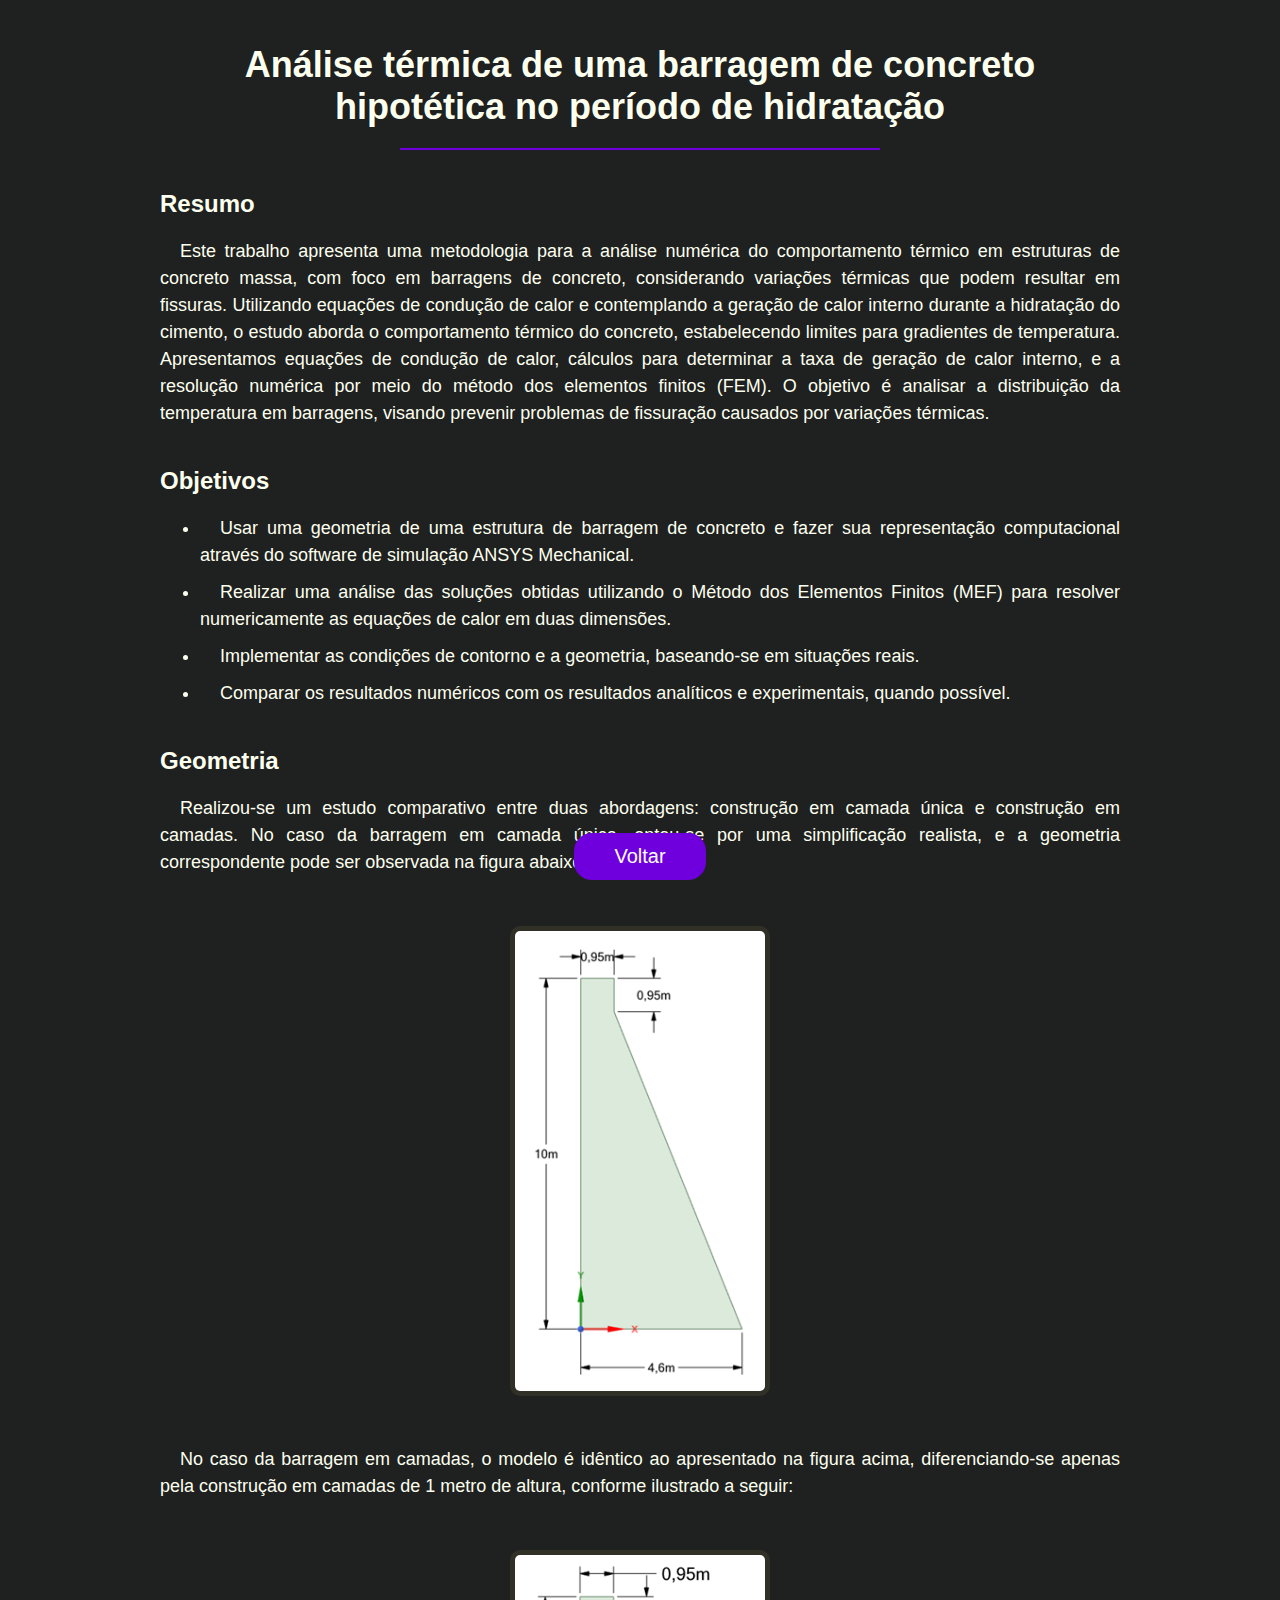
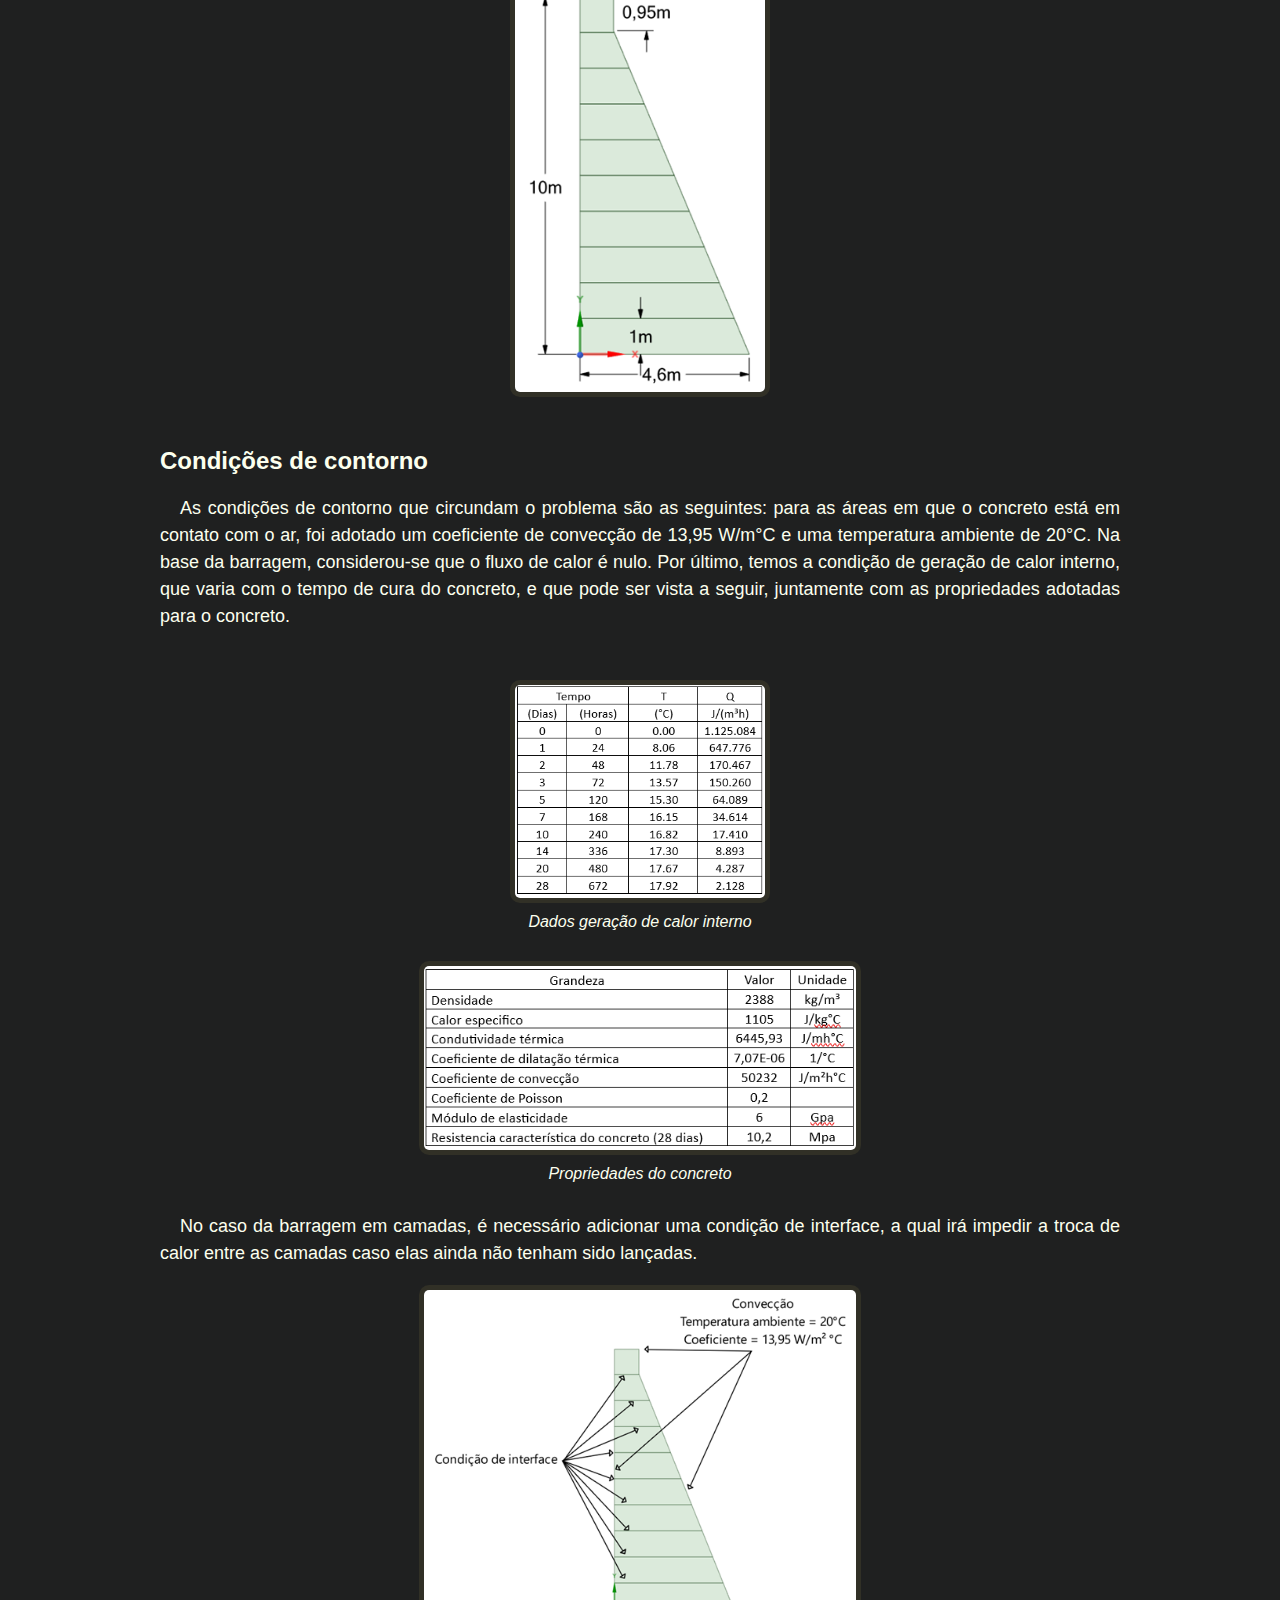
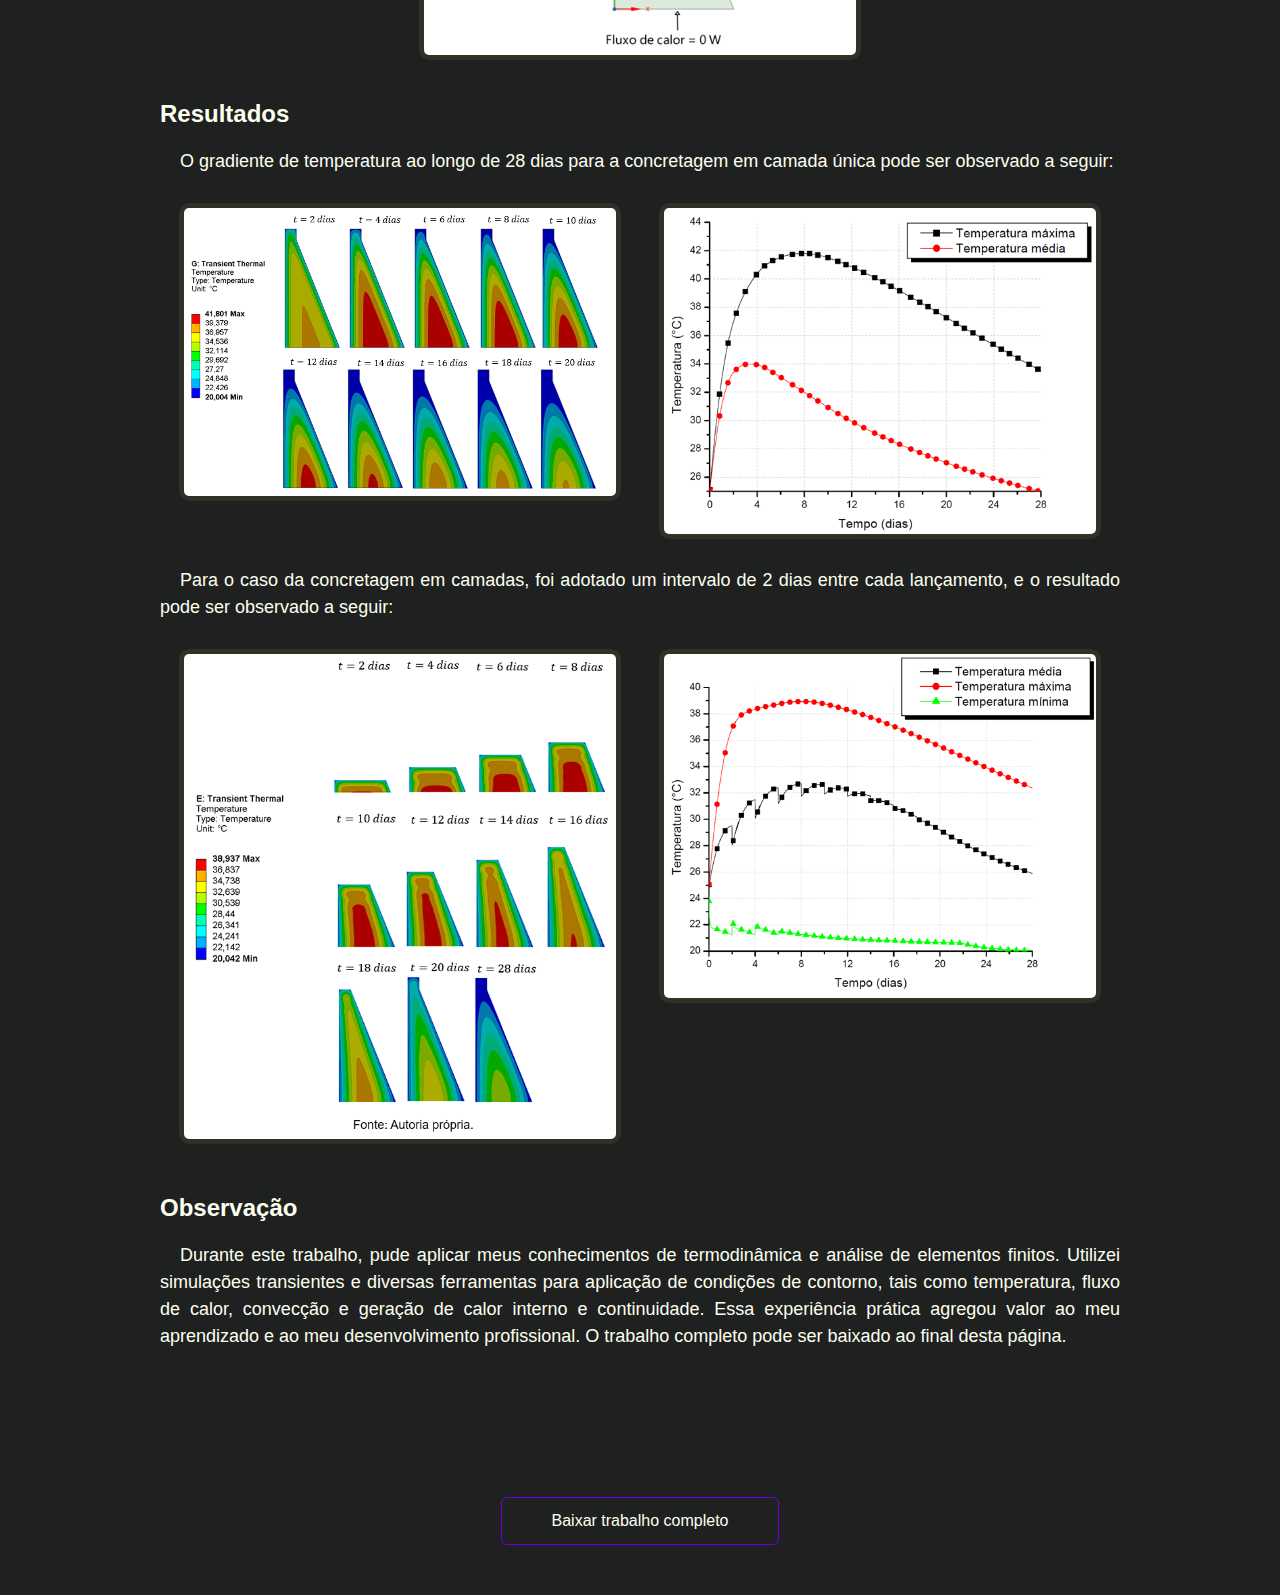
<file: Estudos/Estudo1.html>
<!DOCTYPE html>
<html lang="pt-BR">
<head>
    <meta charset="UTF-8">
    <meta name="viewport" content="width=device-width, initial-scale=1.0">
    <title>Sua Página</title>
    <link rel="stylesheet" href="Estudoestilo.css">
</head>
<body>
    <div class="container">
        <h1>Análise térmica de uma barragem de concreto hipotética no período de hidratação</h1>
        <div class="line"></div>
        <div class="content">
            <h2>Resumo</h2>
            <p>Este trabalho apresenta uma metodologia para a análise numérica do 
                comportamento térmico em estruturas de concreto massa, com foco em barragens de 
                concreto, considerando variações térmicas que podem resultar em fissuras. Utilizando 
                equações de condução de calor e contemplando a geração de calor interno durante a 
                hidratação do cimento, o estudo aborda o comportamento térmico do concreto, 
                estabelecendo limites para gradientes de temperatura. Apresentamos equações de 
                condução de calor, cálculos para determinar a taxa de geração de calor interno, e a 
                resolução numérica por meio do método dos elementos finitos (FEM). O objetivo é 
                analisar a distribuição da temperatura em barragens, visando prevenir problemas de 
                fissuração causados por variações térmicas. </p>
            
            <h2>Objetivos</h2>
            <ul>
            <li>Usar uma geometria de uma estrutura de barragem de concreto e fazer sua 
                representação computacional através do software de simulação ANSYS Mechanical.</li>
            <li>Realizar uma análise das soluções obtidas utilizando o Método dos Elementos 
                Finitos (MEF) para resolver numericamente as equações de calor em duas 
                dimensões. </li>
            <li>Implementar as condições de contorno e a geometria, baseando-se em 
                situações reais.</li>
            <li>Comparar os resultados numéricos com os resultados analíticos e 
                experimentais, quando possível. </li>
            </ul>
                
            <h2>Geometria</h2>
            <p>Realizou-se um estudo comparativo entre duas abordagens: construção em camada única e
                 construção em camadas. No caso da barragem em camada única, optou-se por uma simplificação realista,
                  e a geometria correspondente pode ser observada na figura abaixo:</p>
            <img src="../Imagens/Estudo1/Goemetria cmda unica.png" alt="Geometria">

            <p>No caso da barragem em camadas, o modelo é idêntico ao apresentado na figura acima, diferenciando-se
                 apenas pela construção em camadas de 1 metro de altura, conforme ilustrado a seguir:</p>
           <img src="../Imagens/Estudo1/Goemetria varias cmda.png" alt="Geometria camadas">

            <h2>Condições de contorno</h2>
            <p>As condições de contorno que circundam o problema são as seguintes: para as áreas em que o concreto está
                 em contato com o ar, foi adotado um coeficiente de convecção de 13,95 W/m°C e uma temperatura ambiente
                  de 20°C. Na base da barragem, considerou-se que o fluxo de calor é nulo. Por último, temos a condição
                   de geração de calor interno, que varia com o tempo de cura do concreto, e que pode ser vista a seguir,
                    juntamente com as propriedades adotadas para o concreto.</p>

            <img class="legenda" src="../Imagens/Estudo1/geracao de calor.png" alt="geração de calor interno">
            <figcaption>Dados geração de calor interno</figcaption>
            <img class="especial legenda" src="../Imagens/Estudo1/propriedades.png" alt="propriedades do concreto">
            <figcaption>Propriedades do concreto</figcaption>
            
            <p>No caso da barragem em camadas, é necessário adicionar uma condição de interface, a qual irá impedir a troca
                 de calor entre as camadas caso elas ainda não tenham sido lançadas.</p>
            <img class="especial" src="../Imagens/Estudo1/interface.png" alt="condição de interface">

            <h2>Resultados</h2>
            <p>O gradiente de temperatura ao longo de 28 dias para a concretagem em camada única pode ser observado a seguir:</p>
            <div class="resultados">
            <img class="especial" src="../Imagens/Estudo1/temperatura unica.png" alt="Temperaturas camada unica">
            <img class="especial" src="../Imagens/Estudo1/temperatura unica 2.png" alt="Temperaturas camada unica">
            </div>
            <p>Para o caso da concretagem em camadas, foi adotado um intervalo de 2 dias entre cada lançamento, e o resultado pode
                 ser observado a seguir:</p>
            <div class="resultados">
                <img class="especial" src="../Imagens/Estudo1/temperatura varias.png" alt="Temperaturas varidas camadas">
                <img class="especial" src="../Imagens/Estudo1/temperatura varias 2.png" alt="Temperaturas varidas camadas">
            </div>

            <h2>Observação</h2>
            <p class="ultimo">              
                Durante este trabalho, pude aplicar meus conhecimentos de termodinâmica e análise de elementos finitos. Utilizei simulações 
                transientes e diversas ferramentas para aplicação de condições de contorno, tais como temperatura, fluxo de calor, convecção 
                e geração de calor interno e continuidade. Essa experiência prática agregou valor ao meu 
                aprendizado e ao meu desenvolvimento profissional. O trabalho completo pode ser baixado ao final desta página.
            </p>



            <!-- Adicione mais subtítulos e imagens conforme necessário -->
        </div>
    </div>
    <a class="footer-link" href="../index.html">Voltar</a>
    <a href="Trabalho - Modelo Final - Matheus Nunes Ortlieb.pdf" download class="btn btn2"> Baixar trabalho completo</a>
</body>
</html>
</file>
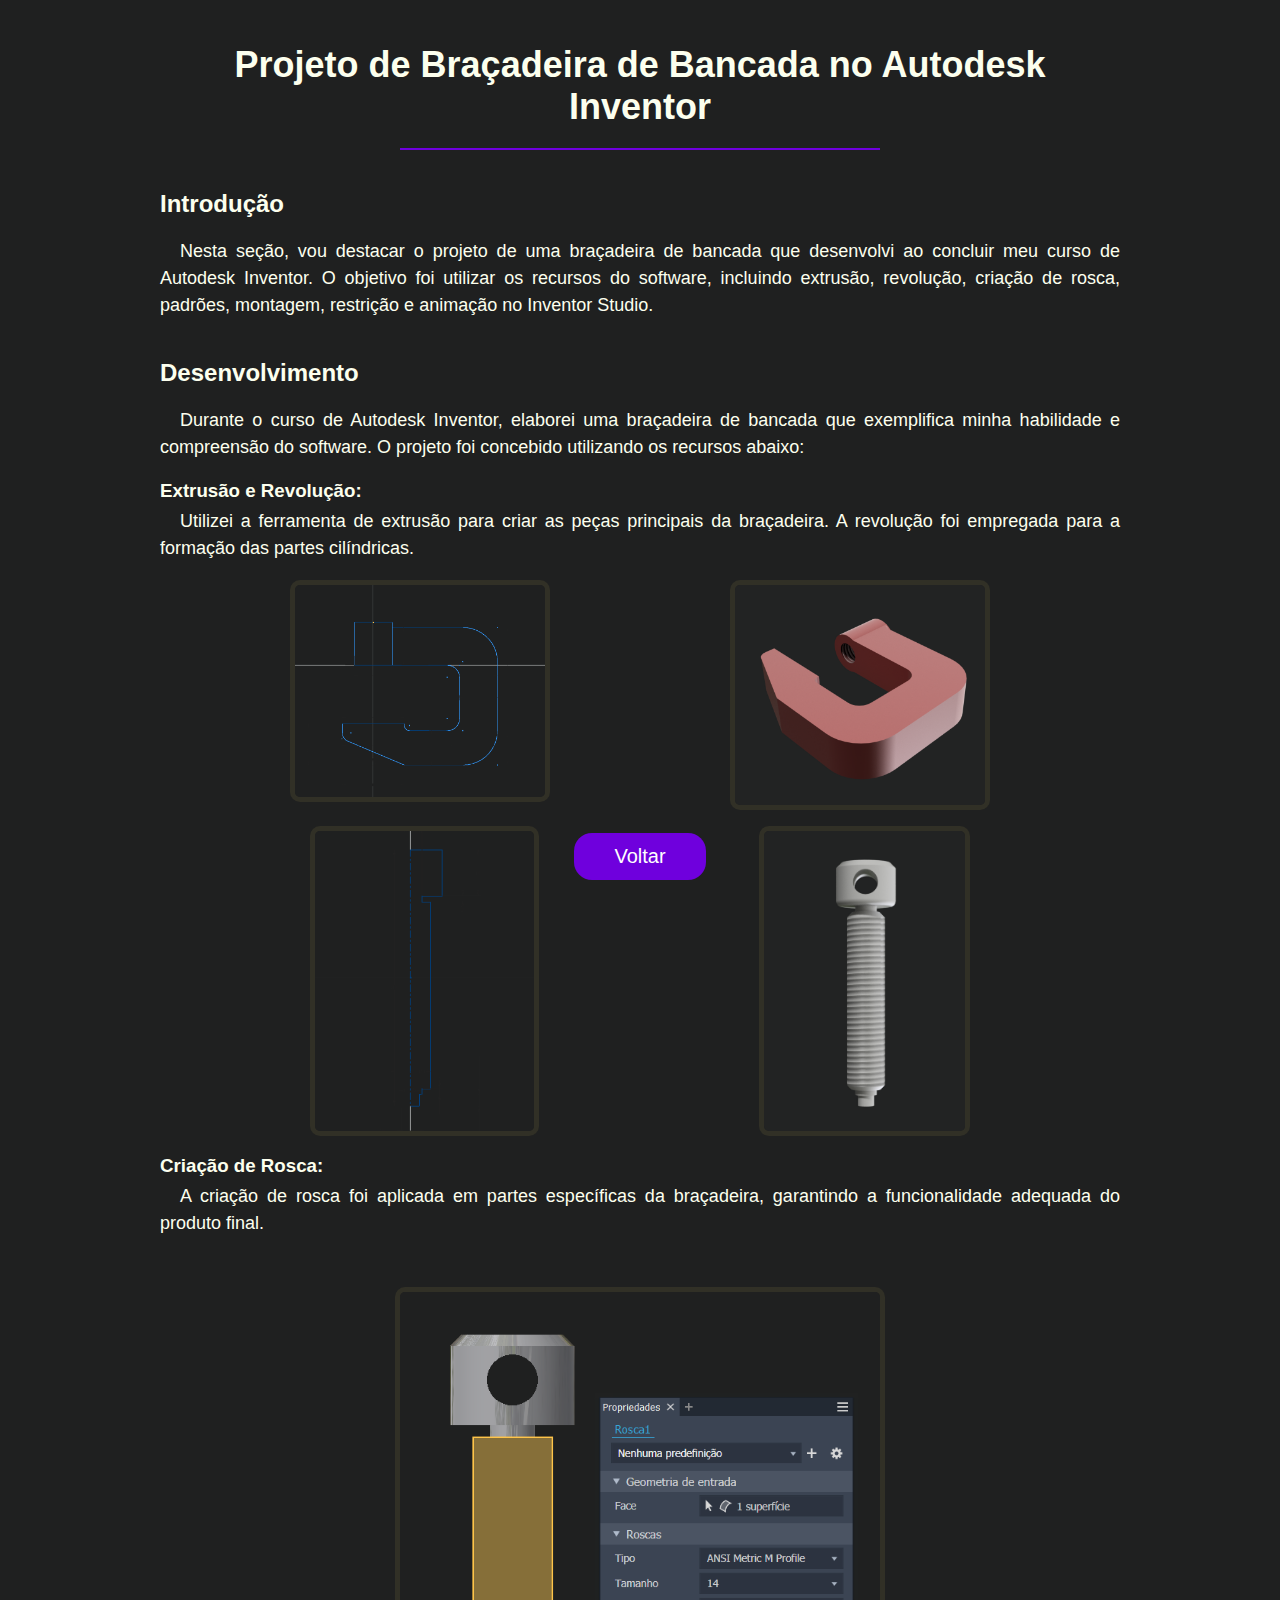
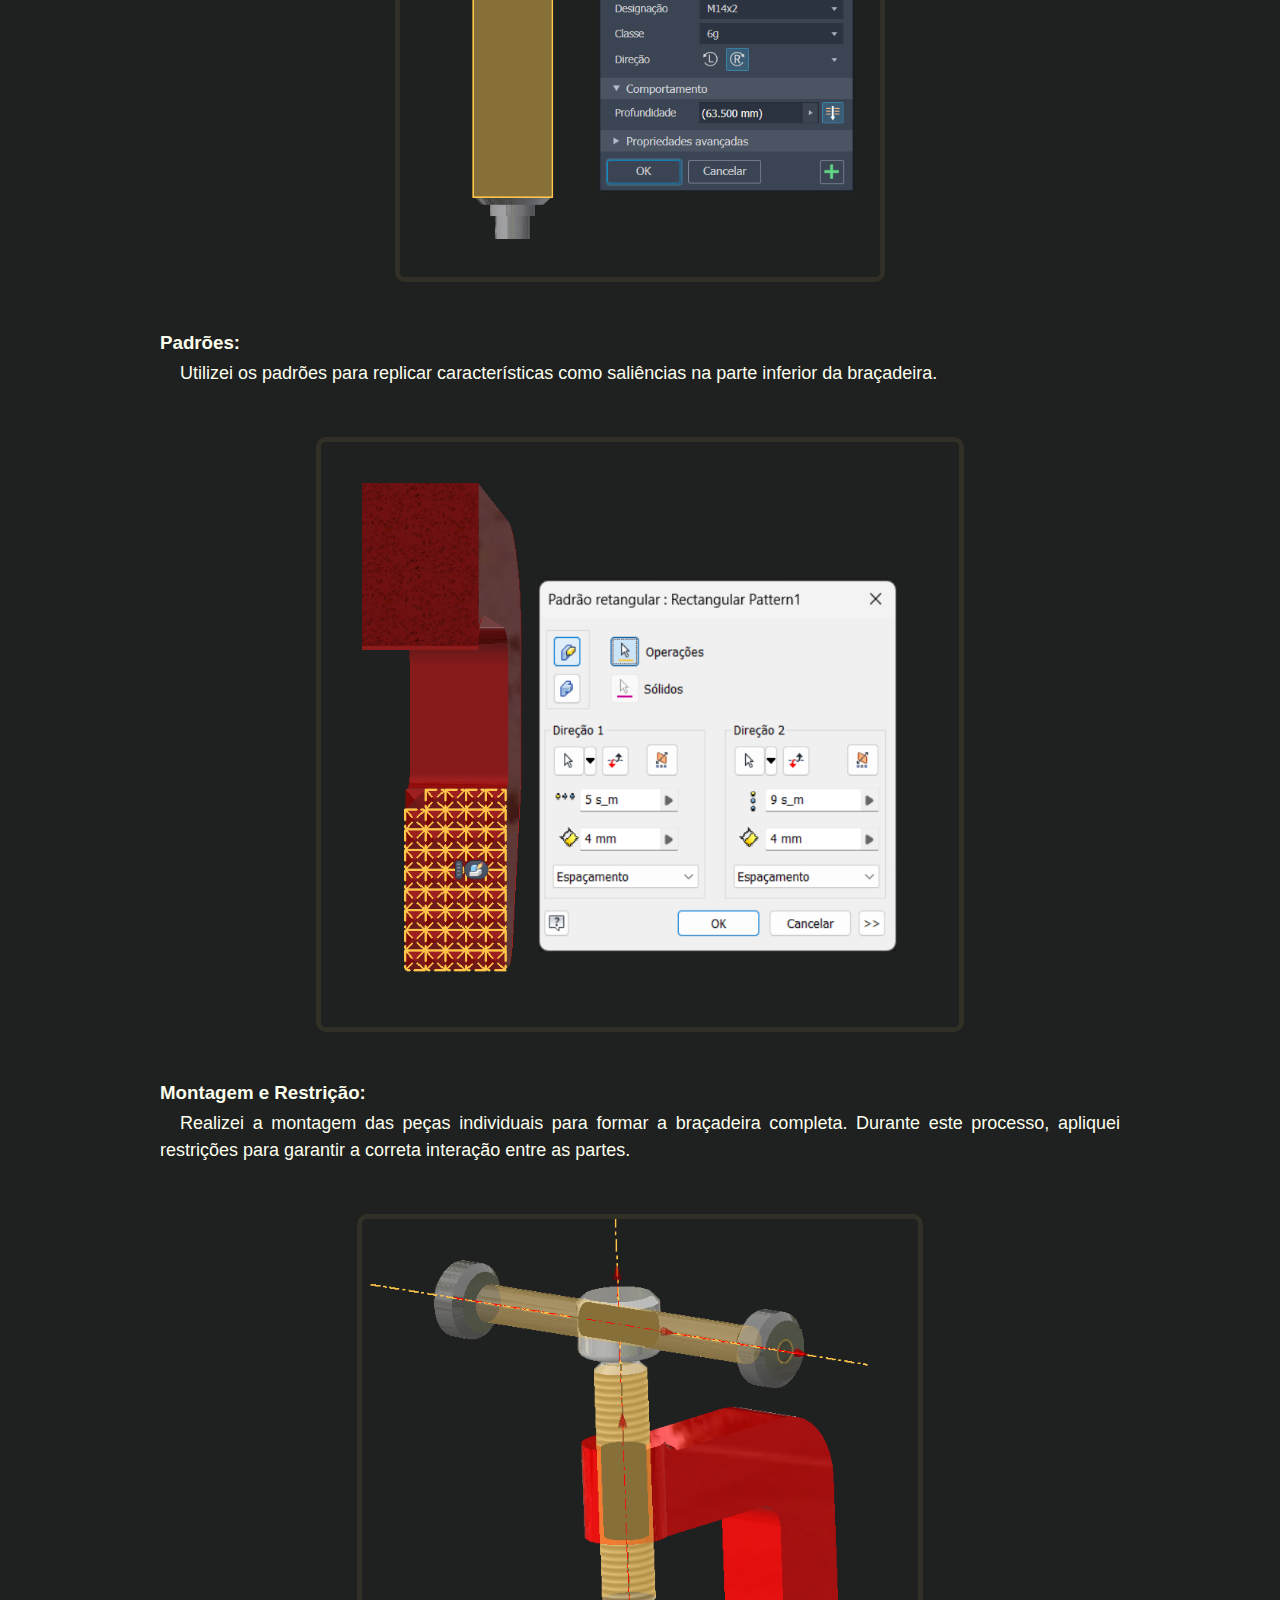
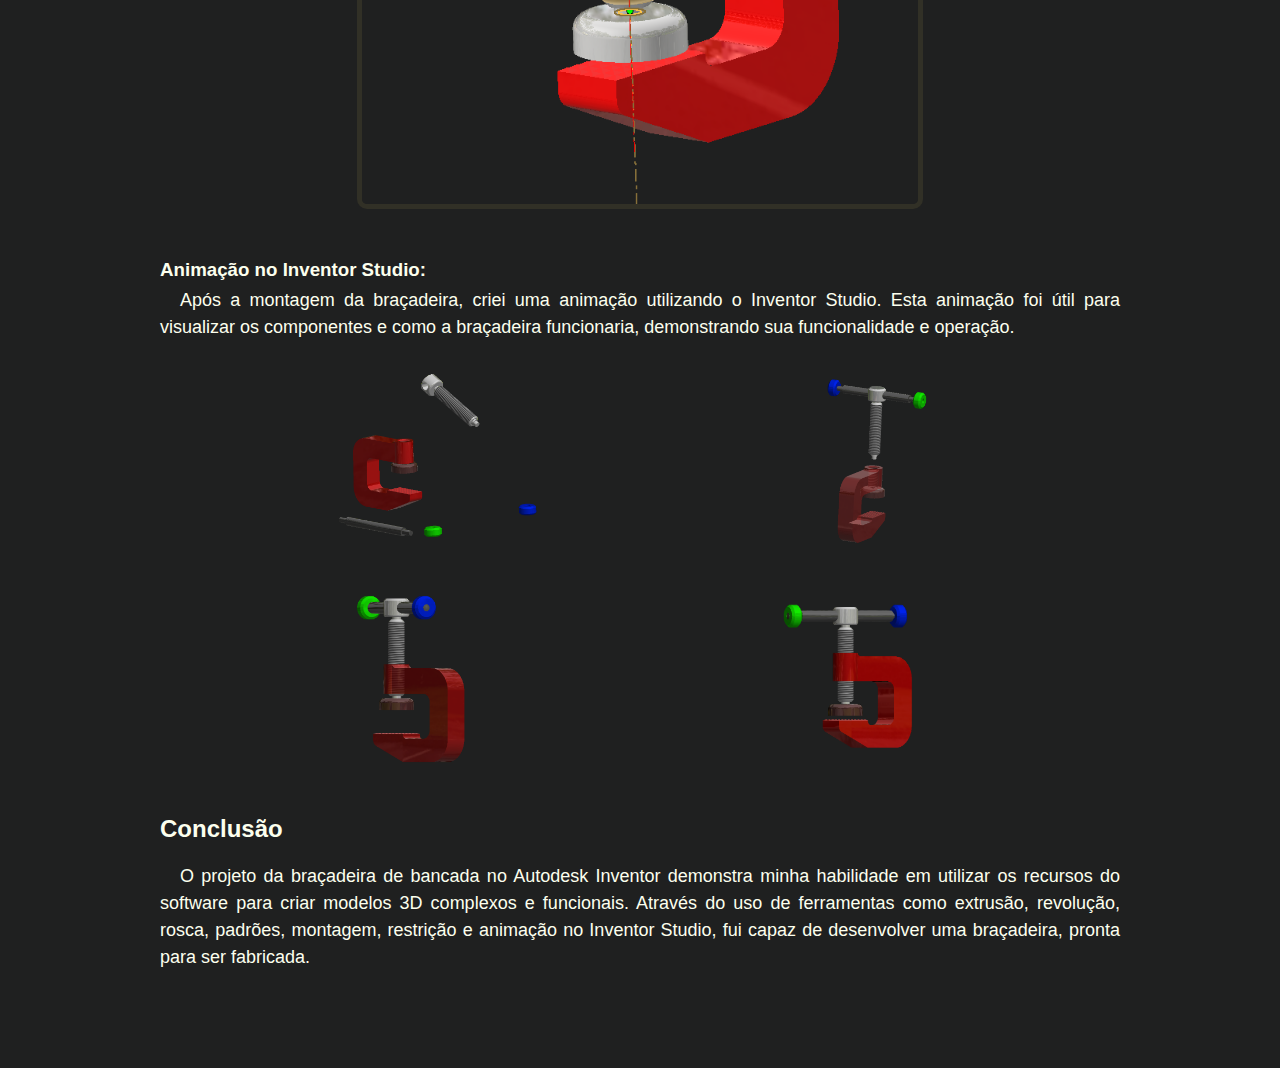
<file: Estudos/Estudo2.html>
<!DOCTYPE html>
<html lang="pt-BR">
<head>
    <meta charset="UTF-8">
    <meta name="viewport" content="width=device-width, initial-scale=1.0">
    <title>Sua Página</title>
    <link rel="stylesheet" href="Estudoestilo.css">
</head>
<body>
    <div class="container">
        <h1>Projeto de Braçadeira de Bancada no Autodesk Inventor</h1>
        <div class="line"></div>
        <div class="content">
            <h2>Introdução</h2>
            <p>Nesta seção, vou destacar o projeto de uma braçadeira de bancada que desenvolvi ao concluir meu 
                curso de Autodesk Inventor. O objetivo foi utilizar os recursos do software, incluindo extrusão, 
                revolução, criação de rosca, padrões, montagem, restrição e animação no Inventor Studio.
            </p>
            
            <h2>Desenvolvimento</h2>
            <p>Durante o curso de Autodesk Inventor, elaborei uma braçadeira de bancada que exemplifica minha 
                habilidade e compreensão do software. O projeto foi concebido utilizando os recursos abaixo:
            </p>

            <h3>Extrusão e Revolução:</h3>
            <p>Utilizei a ferramenta de extrusão para criar as peças principais da braçadeira. A revolução 
                foi empregada para a formação das partes cilíndricas.
            </p>
            <figure class="estudo2">
                <img src="../Imagens/Estudo2/Corpo2.png" alt="Imagem 2">
                <img src="../Imagens/Estudo2/Corpo.png" alt="Imagem 2">                
            </figure>
            <figure class="estudo2">
                <img src="../Imagens/Estudo2/Revolve1.png" alt="Imagem 2">
                <img src="../Imagens/Estudo2/Revolve2.png" alt="Imagem 2">
            </figure>

            <h3>Criação de Rosca:</h3>
            <p>A criação de rosca foi aplicada em partes específicas da braçadeira, garantindo a funcionalidade 
                adequada do produto final.</p>
                <img class="grande" src="../Imagens/Estudo2/Rosca.png" alt="Imagem 2">

            <h3>Padrões:</h3>
            <p>Utilizei os padrões para replicar características como saliências na parte inferior da braçadeira.</p>
            <img class="grande" src="../Imagens/Estudo2/padrão.png" alt="Imagem 2">

            <h3>Montagem e Restrição:</h3>
            <p>Realizei a montagem das peças individuais para formar a braçadeira completa. Durante este processo, 
                apliquei restrições para garantir a correta interação entre as partes.
            </p>
            <img class="grande" src="../Imagens/Estudo2/montagem2.png" alt="Imagem 2">

            <h3>Animação no Inventor Studio:</h3>
            <p>Após a montagem da braçadeira, criei uma animação utilizando o Inventor Studio. Esta animação foi 
                útil para visualizar os componentes e como a braçadeira funcionaria, demonstrando sua funcionalidade e operação.
            </p>
            <figure class="estudo22">
                <img src="../Imagens/Estudo2/animação1.png" alt="Imagem 2">
                <img src="../Imagens/Estudo2/animação2.png" alt="Imagem 2">                
            </figure>
            <figure class="estudo22">
                <img src="../Imagens/Estudo2/animação3.png" alt="Imagem 2">
                <img src="../Imagens/Estudo2/animação4.png" alt="Imagem 2">
            </figure>

            <h2>Conclusão</h2>
            <p class="ultimo">
                O projeto da braçadeira de bancada no Autodesk Inventor demonstra minha habilidade em utilizar os 
                recursos do software para criar modelos 3D complexos e funcionais. Através do uso de ferramentas 
                como extrusão, revolução, rosca, padrões, montagem, restrição e animação no Inventor Studio, fui 
                capaz de desenvolver uma braçadeira, pronta para ser fabricada.
            </p>

            <!-- Adicione mais subtítulos e imagens conforme necessário -->
        </div>
    </div>
    <div class="space"></div>
    <a class="footer-link" href="../index.html">Voltar</a>
    <div class="space"></div>
</body>
</html>
</file>
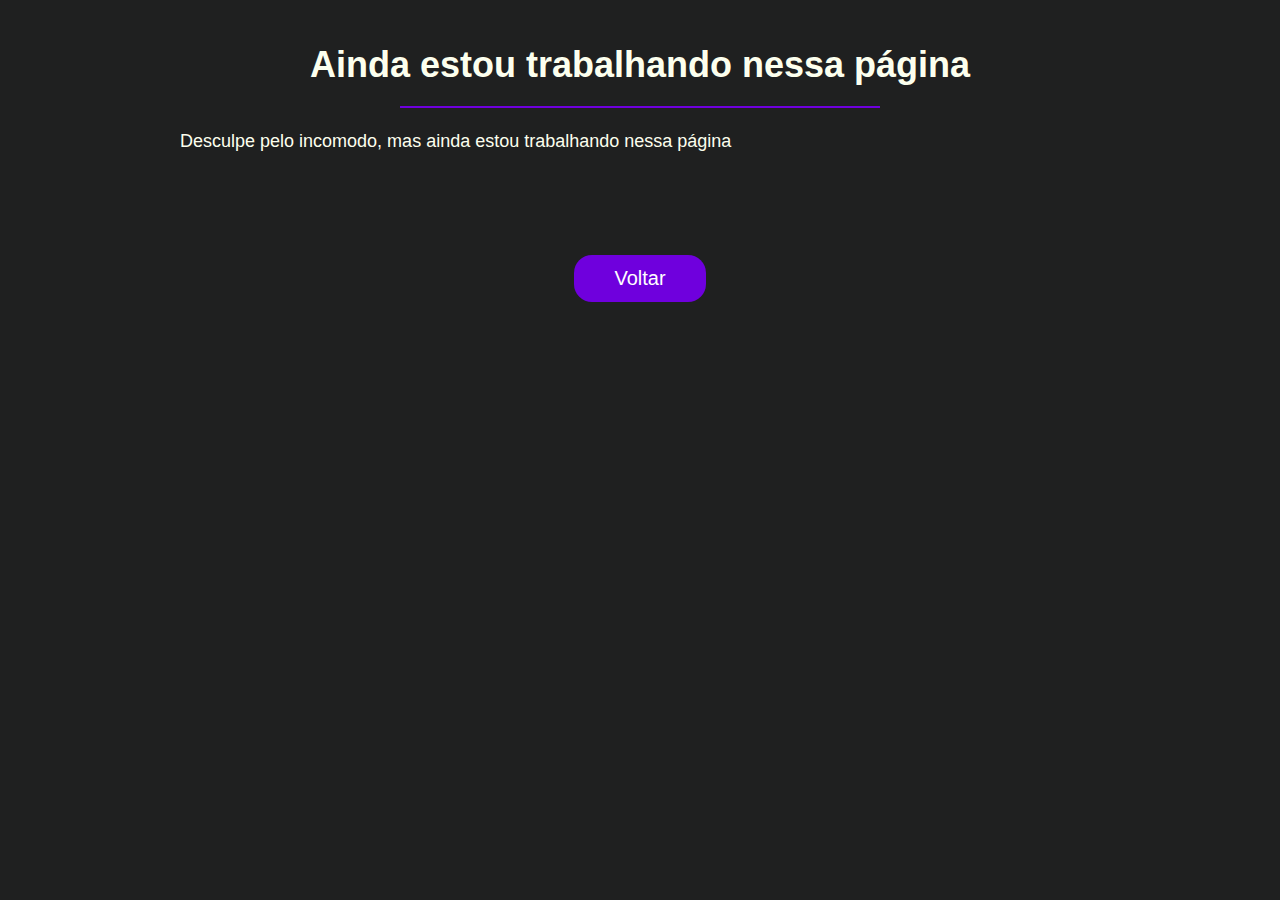
<file: Estudos/Estudo3.html>
<!DOCTYPE html>
<html lang="pt-BR">
<head>
    <meta charset="UTF-8">
    <meta name="viewport" content="width=device-width, initial-scale=1.0">
    <title>Sua Página</title>
    <link rel="stylesheet" href="Estudoestilo.css">
</head>
<body>
    <div class="container">
        <h1>Ainda estou trabalhando nessa página</h1>
        <div class="line"></div>
        <div class="content">
            <p>Desculpe pelo incomodo, mas ainda estou trabalhando nessa página</p>

            <!-- Adicione mais subtítulos e imagens conforme necessário -->
        </div>
    </div>
    <div class="space"></div>
    <a class="footer-link" href="../index.html">Voltar</a>
    <div class="space"></div>
</body>
</html>
</file>
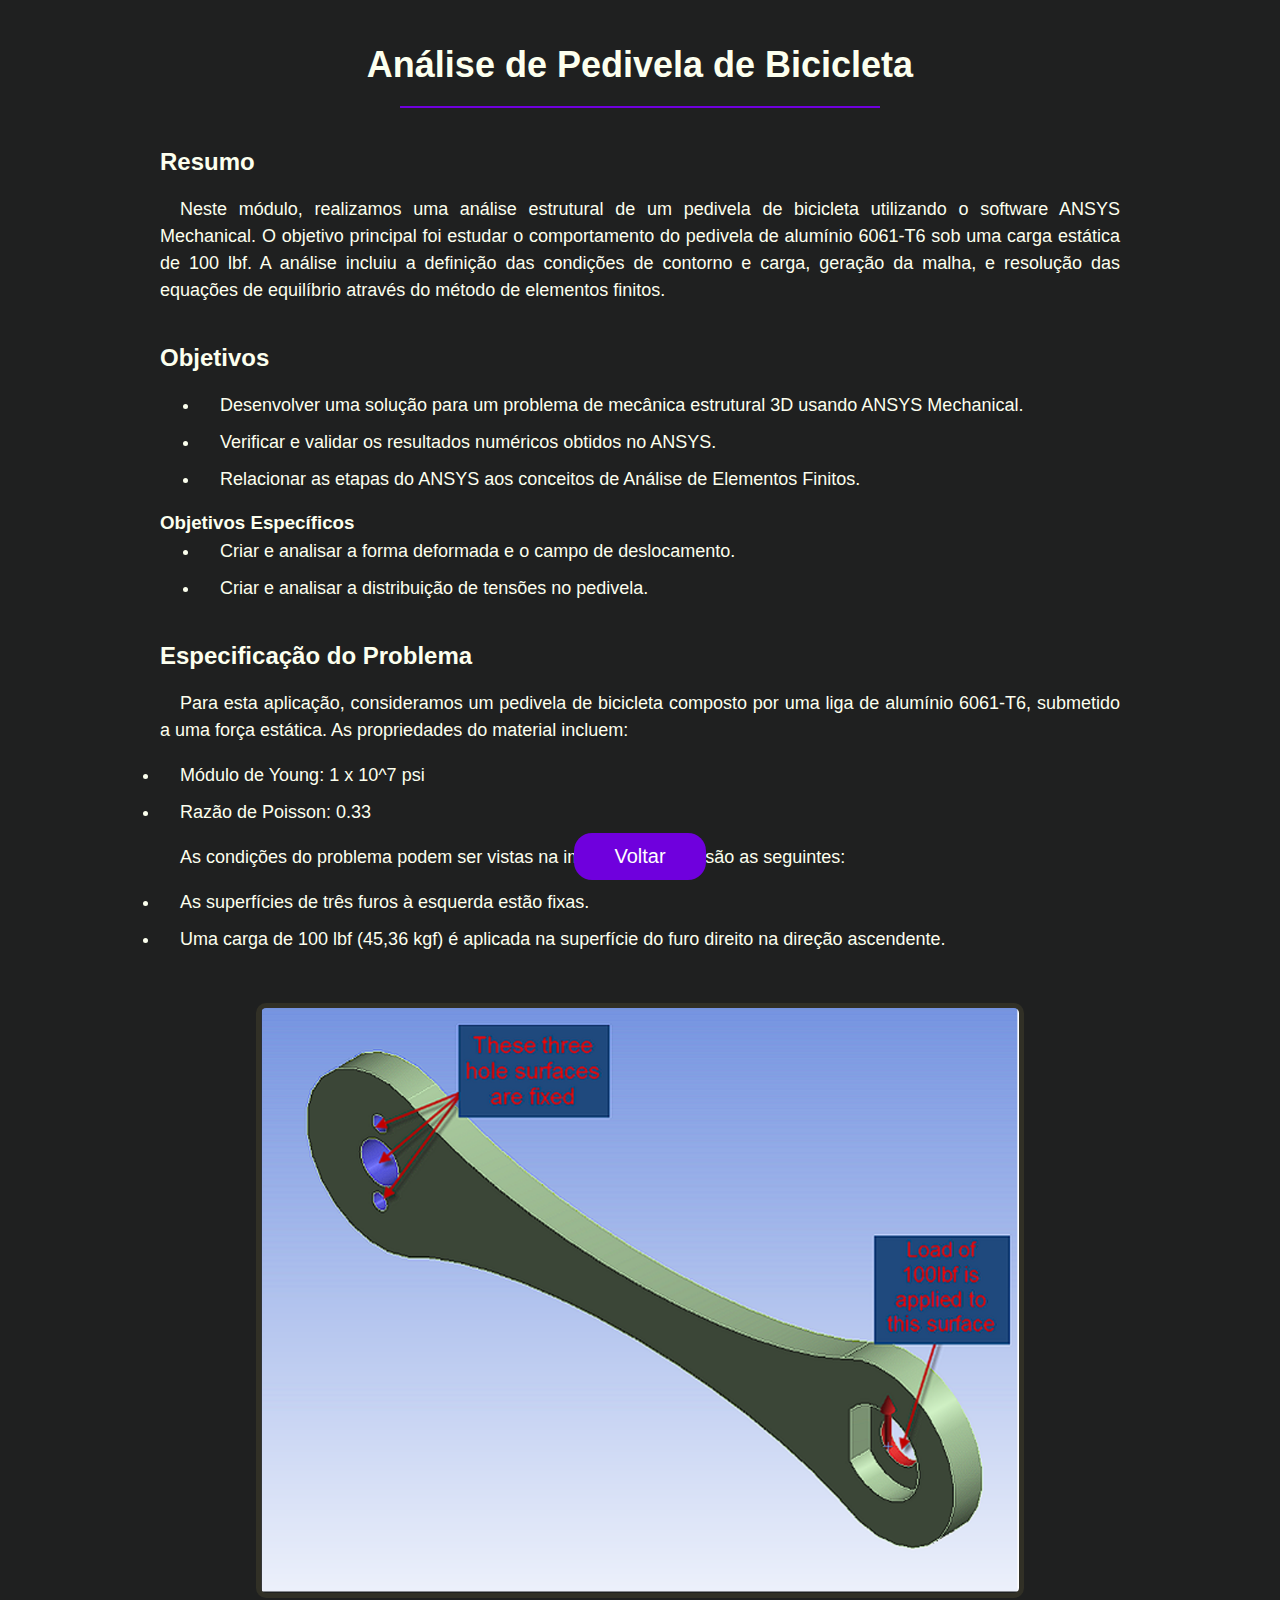
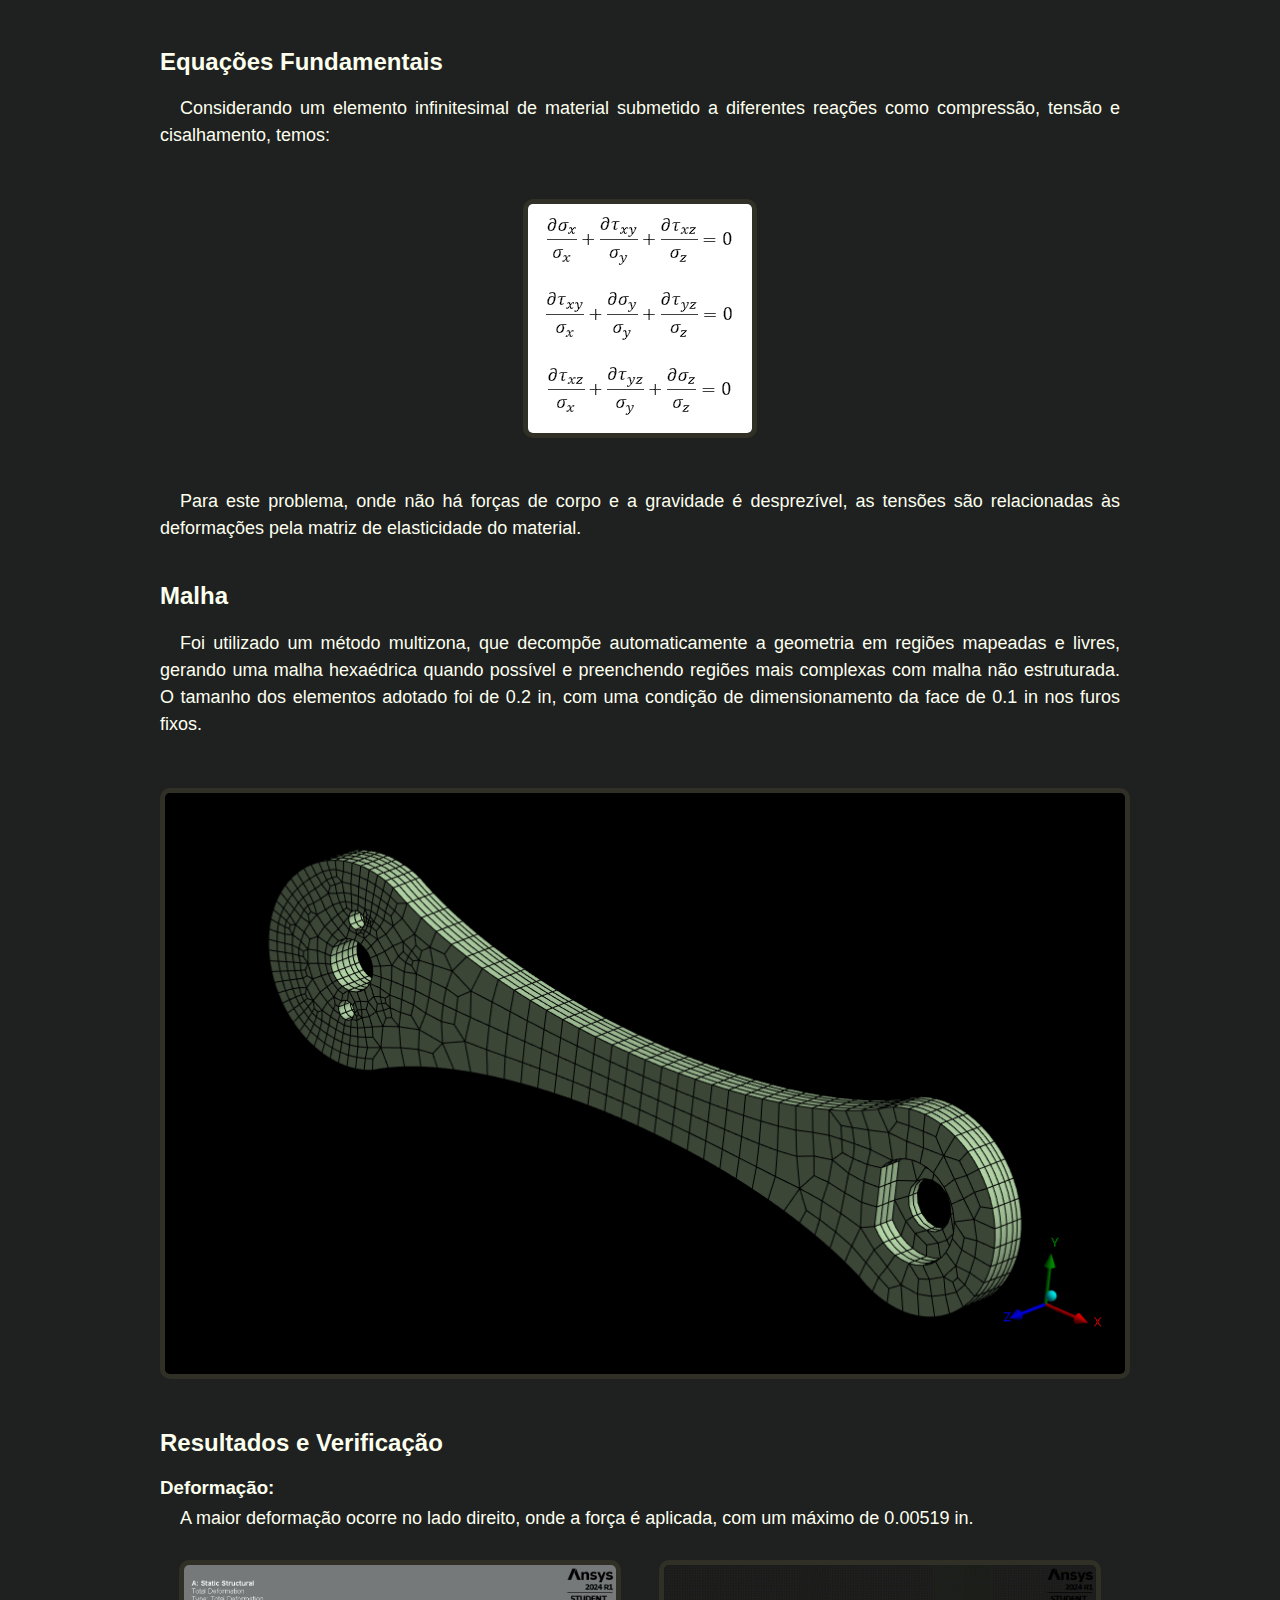
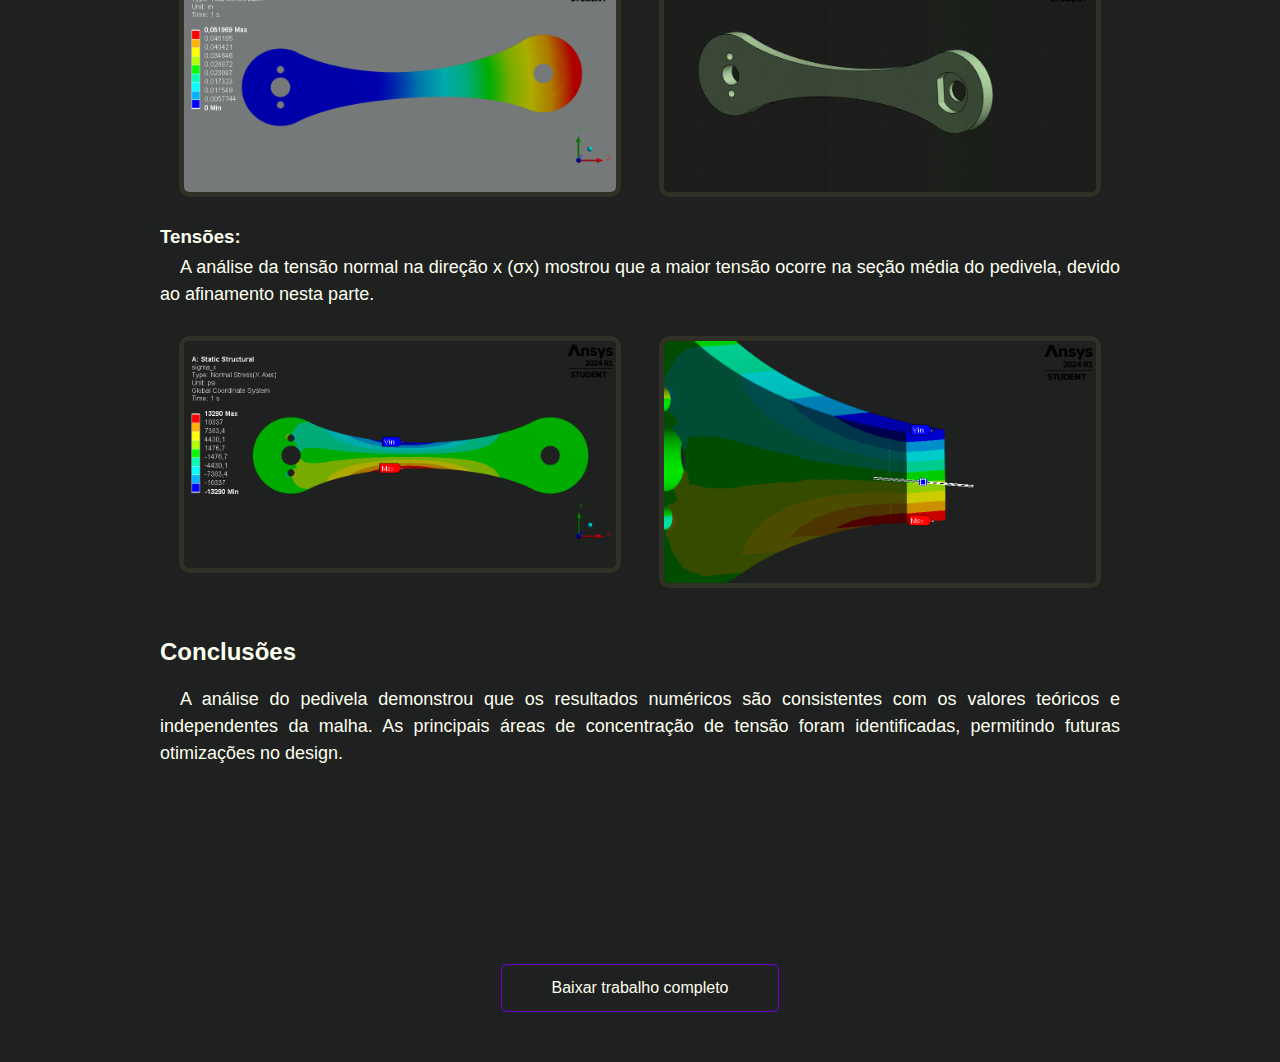
<file: Estudos/Estudo4.html>
<!DOCTYPE html>
<html lang="pt-BR">
<head>
    <meta charset="UTF-8">
    <meta name="viewport" content="width=device-width, initial-scale=1.0">
    <title>Sua Página</title>
    <link rel="stylesheet" href="Estudoestilo.css">
</head>
<body>
    <div class="container">
        <h1>Análise de Pedivela de Bicicleta</h1>
        <div class="line"></div>
        <div class="content">
            <h2>Resumo</h2>
            <p>Neste módulo, realizamos uma análise estrutural de um pedivela de bicicleta utilizando
                o software ANSYS Mechanical. O objetivo principal foi estudar o comportamento do pedivela
                de alumínio 6061-T6 sob uma carga estática de 100 lbf. A análise incluiu a definição das
                condições de contorno e carga, geração da malha, e resolução das equações de equilíbrio 
                através do método de elementos finitos.
            </p>

            <h2>Objetivos</h2>
                <ul>
                <li>Desenvolver uma solução para um problema de mecânica estrutural 3D usando ANSYS Mechanical.</li>
                <li>Verificar e validar os resultados numéricos obtidos no ANSYS.</li>
                <li>Relacionar as etapas do ANSYS aos conceitos de Análise de Elementos Finitos.</li>
                </ul>
                <h3>Objetivos Específicos</h3>
                <ul>
                    <li>Criar e analisar a forma deformada e o campo de deslocamento.</li>
                    <li>Criar e analisar a distribuição de tensões no pedivela.</li>
                </ul>

            <h2>Especificação do Problema</h2>
                <p>Para esta aplicação, consideramos um pedivela de bicicleta composto por uma liga de alumínio 6061-T6, 
                    submetido a uma força estática. As propriedades do material incluem:</p>
                <li>Módulo de Young: 1 x 10^7 psi</li>
                <li>Razão de Poisson: 0.33</li>
                <p>As condições do problema podem ser vistas na imagem abaixo e são as seguintes:</p>
                <li>As superfícies de três furos à esquerda estão fixas.</li>
                <li>Uma carga de 100 lbf (45,36 kgf) é aplicada na superfície do furo direito na direção ascendente.</li>
                <img class="grande" src="../Imagens/Estudo4/boundary conditions 1.png" alt="Imagem 2">
            
            <h2>Equações Fundamentais</h2>
                <p>Considerando um elemento infinitesimal de material submetido a diferentes reações como compressão, tensão 
                e cisalhamento, temos:</p>
                <img class="grande" src="../Imagens/Estudo4/Equação.png" alt="Imagem 2">
                <p>Para este problema, onde não há forças de corpo e a gravidade é desprezível, as tensões são relacionadas 
                    às deformações pela matriz de elasticidade do material.</p>

            <h2>Malha</h2>
                <p>Foi utilizado um método multizona, que decompõe automaticamente a geometria em regiões mapeadas e livres, 
                    gerando uma malha hexaédrica quando possível e preenchendo regiões mais complexas com malha não estruturada. 
                    O tamanho dos elementos adotado foi de 0.2 in, com uma condição de dimensionamento da face de 0.1 in nos 
                    furos fixos.</p>
                    <img class="grande" src="../Imagens/Estudo4/bike crank mesh.png" alt="Imagem 2">

            <h2>Resultados e Verificação</h2>
            <h3>Deformação:</h3>
            <p>A maior deformação ocorre no lado direito, onde a força é aplicada, com um máximo de 0.00519 in.</p>
            <div class="resultados">
                <img class="especial" src="../Imagens/Estudo4/deformation.png" alt="Temperaturas camada unica">
                <img class="especial" src="../Imagens/Estudo4/deformation.gif" alt="Temperaturas camada unica">
            </div>
            <h3>Tensões:</h3>
            <p>A análise da tensão normal na direção x (σx) mostrou que a maior tensão ocorre na seção média do 
                pedivela, devido ao afinamento nesta parte.</p>
                <div class="resultados">
                    <img class="especial" src="../Imagens/Estudo4/StressSigmaX.png" alt="Temperaturas camada unica">
                    <img class="especial" src="../Imagens/Estudo4/StressSigmaXplane.png" alt="Temperaturas camada unica">
                </div>
            
            <h2>Conclusões</h2>
            <p>A análise do pedivela demonstrou que os resultados numéricos são consistentes com os valores teóricos e 
                independentes da malha. As principais áreas de concentração de tensão foram identificadas, permitindo 
                futuras otimizações no design.</p>

            <!-- Adicione mais subtítulos e imagens conforme necessário -->
        </div>
    </div>
    <a class="footer-link" href="../index.html">Voltar</a>
    <a href="Bike Crank.pdf" download class="btn btn2"> Baixar trabalho completo</a>
</body>
</html>
</file>
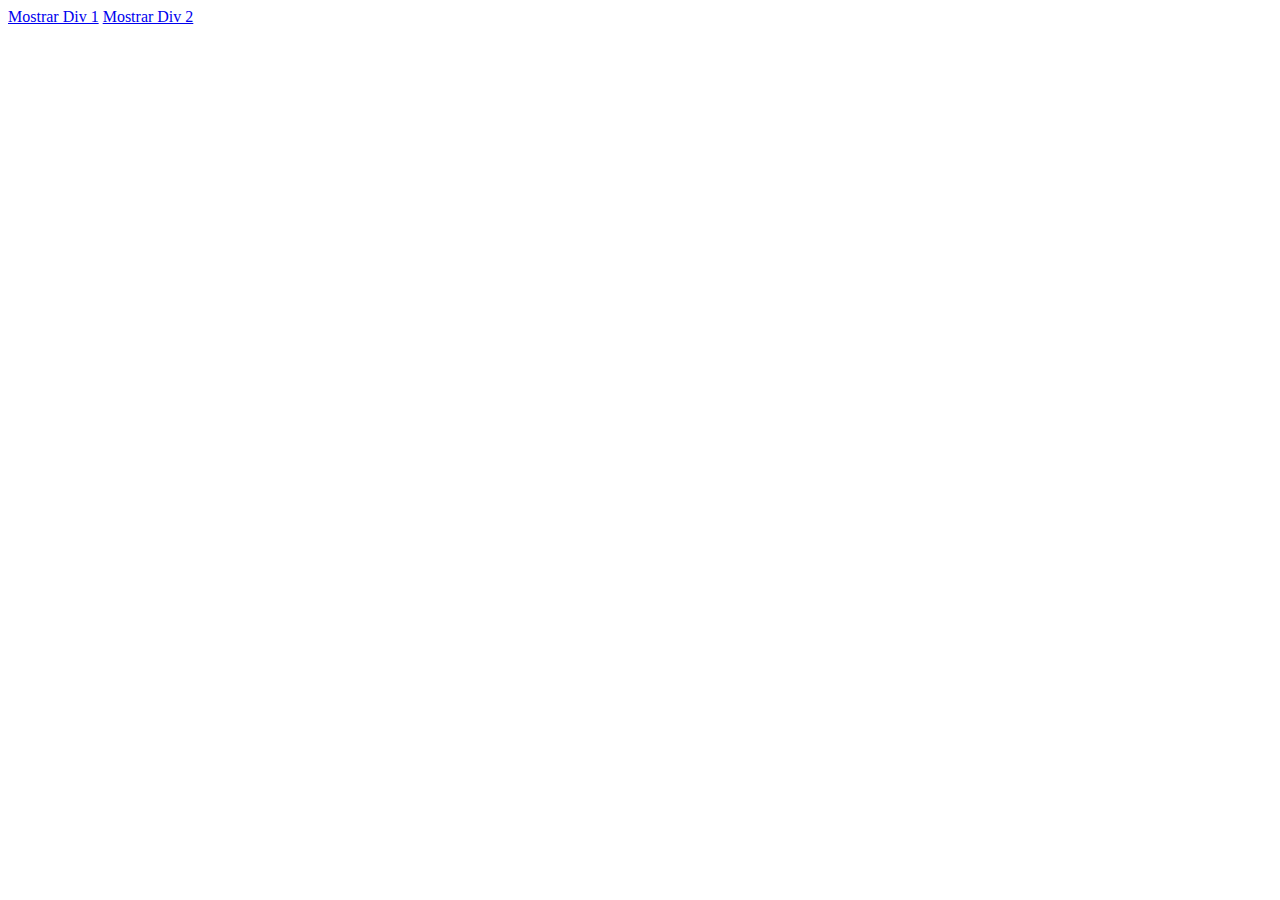
<file: Teste/teste.html>
<!DOCTYPE html>
<html lang="pt-BR">
<head>
    <meta charset="UTF-8">
    <meta name="viewport" content="width=device-width, initial-scale=1.0">
    <title>Exemplo de Toggle</title>
    <style>
        .escondido {
            display: none;
        }
        .ativo {
            display: block;
        }
    </style>
</head>
<body>
    <a href="#" class="link" data-target="div1">Mostrar Div 1</a>
    <a href="#" class="link" data-target="div2">Mostrar Div 2</a>
    
    <div id="div1" class="escondido">Conteúdo da div 1</div>
    <div id="div2" class="escondido">Conteúdo da div 2</div>

    <script>
      document.addEventListener("DOMContentLoaded", function() {
    // Seleciona todos os links
    var links = document.querySelectorAll('.link');

    // Adiciona um evento de clique a cada link
    links.forEach(function(link) {
        link.addEventListener('click', function(event) {
            // Evita o comportamento padrão de redirecionamento
            event.preventDefault();

            // Obtém o ID da div alvo
            var targetId = this.getAttribute('data-target');
            
            // Seleciona a div alvo
            var targetDiv = document.getElementById(targetId);

            // Esconde todas as divs
            hideAllDivs();

            // Exibe apenas a div alvo
            targetDiv.classList.remove('escondido');
            targetDiv.classList.add('ativo');
        });
    });

    // Função para esconder todas as divs
    function hideAllDivs() {
        var divs = document.querySelectorAll('.ativo');
        divs.forEach(function(div) {
            div.classList.remove('ativo');
            div.classList.add('escondido');
        });
    }
});
    </script>
</body>
</html>
</file>
<file: Estudos/Estudoestilo.css>
body {
    font-family: Arial, sans-serif;
    margin: 0;
    padding: 0;
    background: #1f2020;
    color: #fcffee;
}

.container {
    max-width: 75vw;
    margin: 0 auto;
    padding-top: 20px;
    text-align: center;
}

h1 {
    font-size: 36px;
    margin-bottom: 20px;
}

.line {
    border-bottom: 2px solid #6f00dd;
    width: 50%;
    margin: 0 auto;
    margin-bottom: 20px;
}

.content {
    text-align: left;
}

h2 {
    font-size: 24px;
    margin-top: 40px;
}

p {
    text-indent: 20px;
    text-align: justify;
    font-size: 18px;
    line-height: 1.5;
}

li{
    line-height: 1.5;
    font-size: 18px;
    text-align: justify;
    text-indent: 20px;
    list-style-type: disc;
    margin-bottom: 10px;
}

img {
    display: block;
    max-width: 250px;
    height: fit-content;
    margin: 50px auto;
    align-items: center;
    border: 5px solid #313026;
    border-radius: 10px;
}

figcaption{
    display: block;
    font-style: italic;
    text-align: center;
    margin-bottom: 30px;
}

.legenda{
    margin-bottom: 10px;
}

.especial{
    display: block;
    max-width: 45%;
    max-height: 65vh;
    margin: 10px auto;
    align-items: center;
    border: 5px solid #313026;
    border-radius: 10px;
}

.resultados{
    display: flex;
}

.ultimo{
    margin-bottom: -50px;
}

.footer-link {
    display: block;
    margin-top: 100px;
    margin-left: auto;
    margin-right: auto;
    width: fit-content;
    font-size: 20px;
    position: sticky;
    bottom: 20px;
    background-color: #6f00dd;
    padding: 12px 40px;
    text-decoration: none;
    border-radius: 18px;
    transition: background-color 0.3s ease;
}

.footer-link:hover {
    background-color: #1b0036;
}

body a{
    color: #fff;
}

.btn{
    display: block;
    margin: 50px auto;
    width: fit-content;
    border: 1px solid #6f00dd;  /** cor **/
    padding: 14px 50px;
    border-radius: 6px;
    text-decoration: none;
    color: #fcffee;
    transition: background 0.5s;
    cursor: pointer;
}
.btn:hover{
    background: #6f00dd;    /** cor **/
}
h3{
    margin-bottom: -12px;
}
.estudo2{
    display: flex;
    flex-direction: row;
}
.estudo22{
    display: flex;
    flex-direction: row;
}
.estudo2 img{
    display: block;
    max-height: 300px;
    height: fit-content;
    margin: 0px auto;
    align-items: center;
    border-radius: 10px;
}

.estudo22 img{
    display: block;
    max-height: 200px;
    height: fit-content;
    margin: 0px auto;
    align-items: center;
    border-radius: 10px;
    border: none;
}
.grande{
    max-width: 100%;
    max-height: 65vh;
}

/*--------------------------------------PARA CELULAR-------------------------------------*/
@media only screen and (max-width: 600px){
    h1 {
        font-size: 25px;
        margin-bottom: 18px;
    }
    .line {
        width: 60%;
    }
    h2 {
        font-size: 22px;
        margin-top: 35px;
    }
    p {
        font-size: 16px;
    }
    li{
        font-size: 16px;
    }
    img {
        max-width: 70vw;
        max-height: 70vh;
    }
    .especial{
        max-width: 100%;
        max-height: 70vh;
    }
    .resultados{
        display: block;
    }
    .footer-link {
        font-size: 18px;
        padding: 13px 28px;
    }
    .estudo2 img{
        max-width: 50%;
        max-height: 70vh;
    }
    .estudo22 img{
        max-width: 50%;
        max-height: 70vh;
    }
    .grande{
        max-width: 100%;
        max-height: 90vh;
    }

}
</file>
